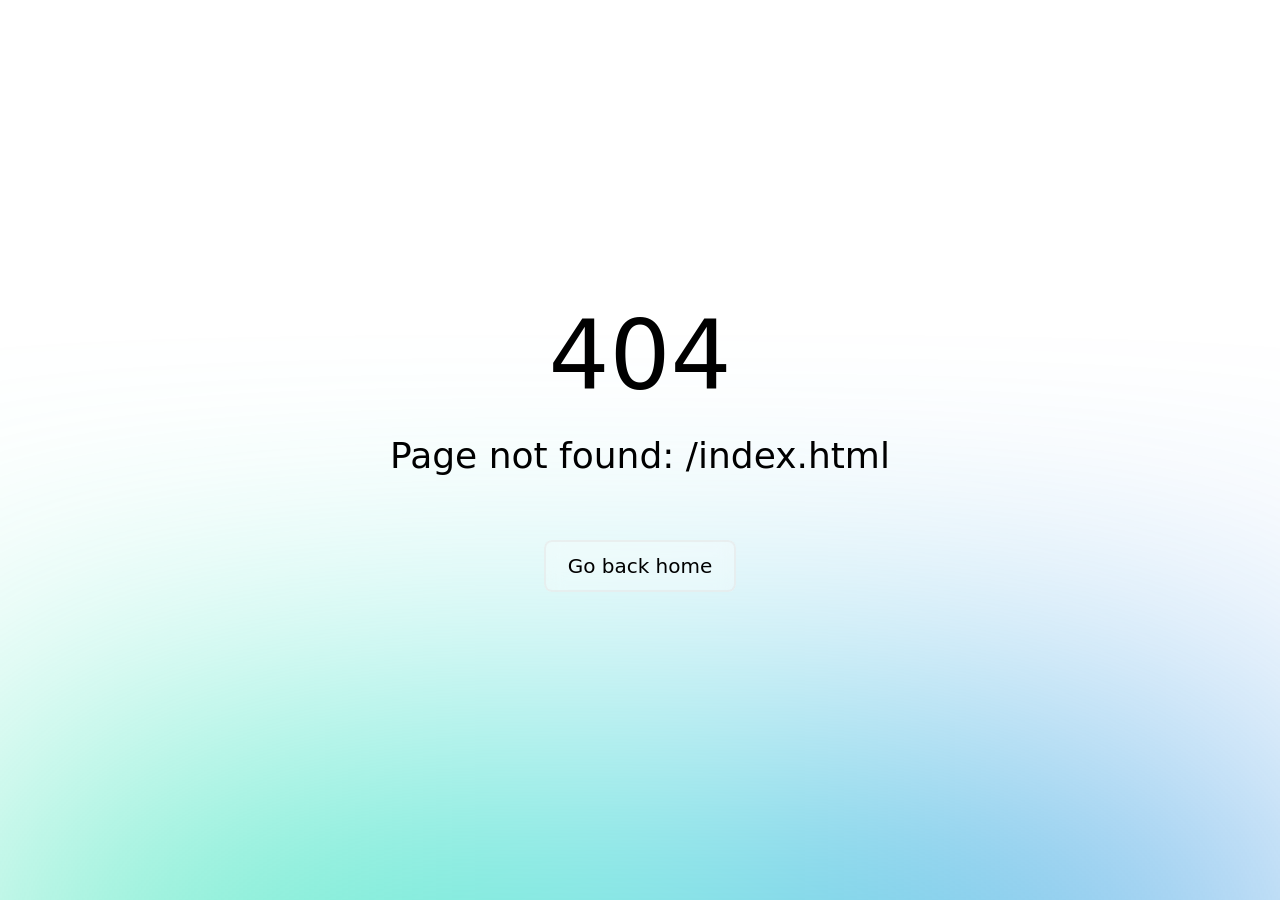
<file: index.html>
<!DOCTYPE html><html  data-capo=""><head><meta charset="utf-8">
<meta name="viewport" content="width=device-width, initial-scale=1">
<link rel="stylesheet" href="/_nuxt/entry.Dvd19WJp.css">
<link rel="modulepreload" as="script" crossorigin href="/_nuxt/Dxepghwd.js">
<link rel="prefetch" as="image" type="image/jpeg" href="/_nuxt/bg-planets-blue.DOSA7Ki6.jpg">
<link rel="prefetch" as="script" crossorigin href="/_nuxt/B_dJX_aC.js">
<link rel="prefetch" as="style" href="/_nuxt/error-404.CjGVuf6H.css">
<link rel="prefetch" as="script" crossorigin href="/_nuxt/DojgGyJ0.js">
<link rel="prefetch" as="script" crossorigin href="/_nuxt/DDZzc8t5.js">
<link rel="prefetch" as="style" href="/_nuxt/error-500.DFBAsgKS.css">
<link rel="prefetch" as="script" crossorigin href="/_nuxt/B9PCmmi-.js">
<script type="module" src="/_nuxt/Dxepghwd.js" crossorigin></script></head><body><div id="__nuxt"></div><div id="teleports"></div><script type="application/json" id="__NUXT_DATA__" data-ssr="false">[{"serverRendered":1},false]</script>
<script>window.__NUXT__={};window.__NUXT__.config={public:{},app:{baseURL:"/",buildId:"552b4837-335b-4de5-950e-618ab2aeecc4",buildAssetsDir:"/_nuxt/",cdnURL:""}}</script></body></html>
</file>
<file: _nuxt/entry.Dvd19WJp.css>
@font-face{font-display:swap;font-family:Proxima Nova;font-style:normal;font-weight:400;src:url(./ProximaNova-Regular.C2GRUTfF.eot);src:url(./ProximaNova-Regular.C2GRUTfF.eot) format("embedded-opentype"),url(./ProximaNova-Regular.DPyqKcVz.woff) format("woff"),url(./ProximaNova-Regular.UDTIh_YD.ttf) format("truetype")}@font-face{font-display:swap;font-family:Proxima Nova;font-style:normal;font-weight:600;src:url(./ProximaNova-Semibold.C4KoKP1c.eot);src:url(./ProximaNova-Semibold.C4KoKP1c.eot) format("embedded-opentype"),url(./ProximaNova-Semibold.CN7e7BQj.woff) format("woff"),url(./ProximaNova-Semibold.FQCUFOu6.ttf) format("truetype")}@font-face{font-display:swap;font-family:Proxima Nova;font-style:normal;font-weight:700;src:url(./ProximaNova-Bold.DNcLptWZ.eot);src:url(./ProximaNova-Bold.DNcLptWZ.eot) format("embedded-opentype"),url(./ProximaNova-Bold.NqAR-v34.woff) format("woff"),url(./ProximaNova-Bold.B18tUPll.ttf) format("truetype")}@font-face{font-display:swap;font-family:Proxima Nova;font-style:normal;font-weight:800;src:url(./ProximaNova-Extrabld.BFVVBy3d.eot);src:url(./ProximaNova-Extrabld.BFVVBy3d.eot) format("embedded-opentype"),url(./ProximaNova-Extrabld.G756Xh0o.woff) format("woff"),url(./ProximaNova-Extrabld.D8o6ubGf.ttf) format("truetype")}@font-face{font-display:swap;font-family:Intro;font-style:normal;font-weight:800;src:url(./Intro-Regular.C7LZCDFo.ttf) format("truetype")}/*! tailwindcss v3.4.4 | MIT License | https://tailwindcss.com*/*,:after,:before{border:0 solid;box-sizing:border-box}:after,:before{--tw-content:""}:host,html{line-height:1.5;-webkit-text-size-adjust:100%;font-family:ui-sans-serif,system-ui,sans-serif,Apple Color Emoji,Segoe UI Emoji,Segoe UI Symbol,Noto Color Emoji;font-feature-settings:normal;font-variation-settings:normal;-moz-tab-size:4;-o-tab-size:4;tab-size:4;-webkit-tap-highlight-color:transparent}body{line-height:inherit;margin:0}hr{border-top-width:1px;color:inherit;height:0}abbr:where([title]){-webkit-text-decoration:underline dotted;text-decoration:underline dotted}h1,h2,h3,h4,h5,h6{font-size:inherit;font-weight:inherit}a{color:inherit;text-decoration:inherit}b,strong{font-weight:bolder}code,kbd,pre,samp{font-family:ui-monospace,SFMono-Regular,Menlo,Monaco,Consolas,Liberation Mono,Courier New,monospace;font-feature-settings:normal;font-size:1em;font-variation-settings:normal}small{font-size:80%}sub,sup{font-size:75%;line-height:0;position:relative;vertical-align:baseline}sub{bottom:-.25em}sup{top:-.5em}table{border-collapse:collapse;border-color:inherit;text-indent:0}button,input,optgroup,select,textarea{color:inherit;font-family:inherit;font-feature-settings:inherit;font-size:100%;font-variation-settings:inherit;font-weight:inherit;letter-spacing:inherit;line-height:inherit;margin:0;padding:0}button,select{text-transform:none}button,input:where([type=button]),input:where([type=reset]),input:where([type=submit]){-webkit-appearance:button;background-color:transparent;background-image:none}:-moz-focusring{outline:auto}:-moz-ui-invalid{box-shadow:none}progress{vertical-align:baseline}::-webkit-inner-spin-button,::-webkit-outer-spin-button{height:auto}[type=search]{-webkit-appearance:textfield;outline-offset:-2px}::-webkit-search-decoration{-webkit-appearance:none}::-webkit-file-upload-button{-webkit-appearance:button;font:inherit}summary{display:list-item}blockquote,dd,dl,figure,h1,h2,h3,h4,h5,h6,hr,p,pre{margin:0}fieldset{margin:0}fieldset,legend{padding:0}menu,ol,ul{list-style:none;margin:0;padding:0}dialog{padding:0}textarea{resize:vertical}input::-moz-placeholder,textarea::-moz-placeholder{color:#9ca3af;opacity:1}input::placeholder,textarea::placeholder{color:#9ca3af;opacity:1}[role=button],button{cursor:pointer}:disabled{cursor:default}audio,canvas,embed,iframe,img,object,svg,video{display:block;vertical-align:middle}img,video{height:auto;max-width:100%}[hidden]{display:none}*,:after,:before{--tw-border-spacing-x:0;--tw-border-spacing-y:0;--tw-translate-x:0;--tw-translate-y:0;--tw-rotate:0;--tw-skew-x:0;--tw-skew-y:0;--tw-scale-x:1;--tw-scale-y:1;--tw-pan-x: ;--tw-pan-y: ;--tw-pinch-zoom: ;--tw-scroll-snap-strictness:proximity;--tw-gradient-from-position: ;--tw-gradient-via-position: ;--tw-gradient-to-position: ;--tw-ordinal: ;--tw-slashed-zero: ;--tw-numeric-figure: ;--tw-numeric-spacing: ;--tw-numeric-fraction: ;--tw-ring-inset: ;--tw-ring-offset-width:0px;--tw-ring-offset-color:#fff;--tw-ring-color:rgba(120,153,255,.5);--tw-ring-offset-shadow:0 0 #0000;--tw-ring-shadow:0 0 #0000;--tw-shadow:0 0 #0000;--tw-shadow-colored:0 0 #0000;--tw-blur: ;--tw-brightness: ;--tw-contrast: ;--tw-grayscale: ;--tw-hue-rotate: ;--tw-invert: ;--tw-saturate: ;--tw-sepia: ;--tw-drop-shadow: ;--tw-backdrop-blur: ;--tw-backdrop-brightness: ;--tw-backdrop-contrast: ;--tw-backdrop-grayscale: ;--tw-backdrop-hue-rotate: ;--tw-backdrop-invert: ;--tw-backdrop-opacity: ;--tw-backdrop-saturate: ;--tw-backdrop-sepia: ;--tw-contain-size: ;--tw-contain-layout: ;--tw-contain-paint: ;--tw-contain-style: }::backdrop{--tw-border-spacing-x:0;--tw-border-spacing-y:0;--tw-translate-x:0;--tw-translate-y:0;--tw-rotate:0;--tw-skew-x:0;--tw-skew-y:0;--tw-scale-x:1;--tw-scale-y:1;--tw-pan-x: ;--tw-pan-y: ;--tw-pinch-zoom: ;--tw-scroll-snap-strictness:proximity;--tw-gradient-from-position: ;--tw-gradient-via-position: ;--tw-gradient-to-position: ;--tw-ordinal: ;--tw-slashed-zero: ;--tw-numeric-figure: ;--tw-numeric-spacing: ;--tw-numeric-fraction: ;--tw-ring-inset: ;--tw-ring-offset-width:0px;--tw-ring-offset-color:#fff;--tw-ring-color:rgba(120,153,255,.5);--tw-ring-offset-shadow:0 0 #0000;--tw-ring-shadow:0 0 #0000;--tw-shadow:0 0 #0000;--tw-shadow-colored:0 0 #0000;--tw-blur: ;--tw-brightness: ;--tw-contrast: ;--tw-grayscale: ;--tw-hue-rotate: ;--tw-invert: ;--tw-saturate: ;--tw-sepia: ;--tw-drop-shadow: ;--tw-backdrop-blur: ;--tw-backdrop-brightness: ;--tw-backdrop-contrast: ;--tw-backdrop-grayscale: ;--tw-backdrop-hue-rotate: ;--tw-backdrop-invert: ;--tw-backdrop-opacity: ;--tw-backdrop-saturate: ;--tw-backdrop-sepia: ;--tw-contain-size: ;--tw-contain-layout: ;--tw-contain-paint: ;--tw-contain-style: }.tw-fixed{position:fixed}.tw-absolute{position:absolute}.tw-relative{position:relative}.tw-bottom-0{bottom:0}.tw-bottom-full{bottom:100%}.tw-left-0{left:0}.tw-left-12{left:12px}.tw-left-full{left:100%}.tw-right-0{right:0}.tw-right-12{right:12px}.tw-right-20{right:20px}.tw-right-\[50px\]{right:50px}.tw-top-0{top:0}.tw-top-1\/2{top:50%}.tw-top-\[80px\]{top:80px}.tw-z-10{z-index:10}.tw-z-50{z-index:50}.tw-z-\[2\]{z-index:2}.tw-mx-auto{margin-left:auto;margin-right:auto}.tw-mb-24{margin-bottom:24px}.tw-mb-40{margin-bottom:40px}.tw-mt-12{margin-top:12px}.tw-mt-16{margin-top:16px}.tw-mt-30{margin-top:30px}.tw-mt-32{margin-top:32px}.tw-mt-40{margin-top:40px}.tw-mt-\[50px\]{margin-top:50px}.tw-flex{display:flex}.tw-hidden{display:none}.tw-min-h-\[100dvh\]{min-height:100dvh}.tw-w-\[250px\]{width:250px}.tw-w-full{width:100%}.tw-max-w-\[300px\]{max-width:300px}.tw-max-w-\[400px\]{max-width:400px}.tw-max-w-\[475px\]{max-width:475px}.-tw-translate-x-1\/2{--tw-translate-x:-50%;transform:translate(var(--tw-translate-x),var(--tw-translate-y)) rotate(var(--tw-rotate)) skew(var(--tw-skew-x)) skewY(var(--tw-skew-y)) scaleX(var(--tw-scale-x)) scaleY(var(--tw-scale-y))}.-tw-translate-y-1\/2,.-tw-translate-y-\[50\%\]{--tw-translate-y:-50%}.-tw-translate-y-1\/2,.-tw-translate-y-\[50\%\],.tw-translate-y-\[25px\]{transform:translate(var(--tw-translate-x),var(--tw-translate-y)) rotate(var(--tw-rotate)) skew(var(--tw-skew-x)) skewY(var(--tw-skew-y)) scaleX(var(--tw-scale-x)) scaleY(var(--tw-scale-y))}.tw-translate-y-\[25px\]{--tw-translate-y:25px}.tw-translate-y-\[50\%\]{--tw-translate-y:50%;transform:translate(var(--tw-translate-x),var(--tw-translate-y)) rotate(var(--tw-rotate)) skew(var(--tw-skew-x)) skewY(var(--tw-skew-y)) scaleX(var(--tw-scale-x)) scaleY(var(--tw-scale-y))}.tw-flex-col{flex-direction:column}.tw-flex-wrap{flex-wrap:wrap}.tw-items-center{align-items:center}.tw-justify-center{justify-content:center}.tw-justify-between{justify-content:space-between}.tw-gap-10{gap:10px}.tw-gap-12{gap:12px}.tw-gap-16{gap:16px}.tw-gap-24{gap:24px}.tw-gap-32{gap:32px}.tw-gap-8{gap:8px}.tw-overflow-hidden{overflow:hidden}.tw-rounded-3xl{border-radius:1.5rem}.tw-rounded-\[30px\]{border-radius:30px}.tw-rounded-lg{border-radius:.5rem}.tw-rounded-xl{border-radius:.75rem}.tw-rounded-b-lg{border-bottom-left-radius:.5rem;border-bottom-right-radius:.5rem}.tw-rounded-b-none{border-bottom-left-radius:0;border-bottom-right-radius:0}.tw-border{border-width:1px}.tw-border-0{border-width:0}.tw-border-t{border-top-width:1px}.tw-border-t-0{border-top-width:0}.\!tw-border-blue-500{--tw-border-opacity:1!important;border-color:rgb(120 153 255/var(--tw-border-opacity))!important}.\!tw-border-green-100{--tw-border-opacity:1!important;border-color:rgb(0 202 20/var(--tw-border-opacity))!important}.tw-border-grey-100{--tw-border-opacity:1;border-color:rgb(210 213 218/var(--tw-border-opacity))}.tw-border-grey-20{border-color:#0003}.tw-border-grey-300{--tw-border-opacity:1;border-color:rgb(205 205 205/var(--tw-border-opacity))}.tw-border-grey-930{border-color:#ffffff4d}.tw-border-grey-940{border-color:#fff6}.tw-border-red-100{--tw-border-opacity:1;border-color:rgb(255 0 0/var(--tw-border-opacity))}.tw-border-t-grey-100{--tw-border-opacity:1;border-top-color:rgb(210 213 218/var(--tw-border-opacity))}.tw-border-t-grey-930{border-top-color:#ffffff4d}.tw-bg-black{--tw-bg-opacity:1;background-color:rgb(0 0 0/var(--tw-bg-opacity))}.tw-bg-blue-200{--tw-bg-opacity:1;background-color:rgb(97 115 152/var(--tw-bg-opacity))}.tw-bg-blue-600{--tw-bg-opacity:1;background-color:rgb(108 137 255/var(--tw-bg-opacity))}.tw-bg-blue-700{--tw-bg-opacity:1;background-color:rgb(77 94 130/var(--tw-bg-opacity))}.tw-bg-green-100{--tw-bg-opacity:1;background-color:rgb(0 202 20/var(--tw-bg-opacity))}.tw-bg-grey-20{background-color:#0003}.tw-bg-grey-60{background-color:#0009}.tw-bg-white{--tw-bg-opacity:1;background-color:rgb(255 255 255/var(--tw-bg-opacity))}.tw-bg-opacity-50{--tw-bg-opacity:.5}.tw-bg-\[url\(\'\@\/assets\/img\/bg-planets-blue\.jpg\'\)\]{background-image:url(./bg-planets-blue.DOSA7Ki6.jpg)}.tw-bg-cover{background-size:cover}.tw-bg-center{background-position:50%}.tw-p-16{padding:16px}.tw-px-12{padding-left:12px;padding-right:12px}.tw-px-16{padding-left:16px;padding-right:16px}.tw-px-20{padding-left:20px;padding-right:20px}.tw-px-4{padding-left:4px;padding-right:4px}.tw-px-5{padding-left:5px;padding-right:5px}.tw-py-10{padding-bottom:10px;padding-top:10px}.tw-py-14{padding-bottom:14px;padding-top:14px}.tw-py-16{padding-bottom:16px;padding-top:16px}.tw-py-24{padding-bottom:24px;padding-top:24px}.tw-py-8{padding-bottom:8px;padding-top:8px}.tw-pl-16{padding-left:16px}.tw-pr-12{padding-right:12px}.tw-pr-8{padding-right:8px}.tw-text-left{text-align:left}.tw-font-nova{font-family:Proxima Nova}.tw-text-11{font-size:11px}.tw-text-12{font-size:12px}.tw-text-16{font-size:16px}.tw-text-18{font-size:18px}.tw-text-20{font-size:20px}.tw-text-21{font-size:21px}.tw-text-24{font-size:24px}.tw-text-40{font-size:40px}.tw-text-48{font-size:48px}.tw-font-bold{font-weight:700}.tw-font-extrabold{font-weight:800}.tw-font-semibold{font-weight:600}.tw-leading-\[48px\]{line-height:48px}.tw-leading-\[58px\]{line-height:58px}.tw-text-black{--tw-text-opacity:1;color:rgb(0 0 0/var(--tw-text-opacity))}.tw-text-blue-100{--tw-text-opacity:1;color:rgb(73 94 238/var(--tw-text-opacity))}.tw-text-blue-300{--tw-text-opacity:1;color:rgb(102 237 255/var(--tw-text-opacity))}.tw-text-blue-400{--tw-text-opacity:1;color:rgb(78 170 255/var(--tw-text-opacity))}.tw-text-green-200{--tw-text-opacity:1;color:rgb(1 193 32/var(--tw-text-opacity))}.tw-text-grey-40{color:#0006}.tw-text-grey-400{--tw-text-opacity:1;color:rgb(108 114 127/var(--tw-text-opacity))}.tw-text-grey-500{--tw-text-opacity:1;color:rgb(18 24 38/var(--tw-text-opacity))}.tw-text-orange-100{--tw-text-opacity:1;color:rgb(255 141 36/var(--tw-text-opacity))}.tw-text-red-100{--tw-text-opacity:1;color:rgb(255 0 0/var(--tw-text-opacity))}.tw-text-white{--tw-text-opacity:1;color:rgb(255 255 255/var(--tw-text-opacity))}.tw-shadow-100{--tw-shadow:0px 4px 4px 0px rgba(0,0,0,.06);--tw-shadow-colored:0px 4px 4px 0px var(--tw-shadow-color);box-shadow:var(--tw-ring-offset-shadow,0 0 #0000),var(--tw-ring-shadow,0 0 #0000),var(--tw-shadow)}.tw-outline-none{outline:2px solid transparent;outline-offset:2px}span.nuxt-icon svg{margin-bottom:0}.hover\:tw-bg-blue-600:hover{--tw-bg-opacity:1;background-color:rgb(108 137 255/var(--tw-bg-opacity))}.hover\:tw-bg-green-100:hover{--tw-bg-opacity:1;background-color:rgb(0 202 20/var(--tw-bg-opacity))}.hover\:tw-text-white:hover{--tw-text-opacity:1;color:rgb(255 255 255/var(--tw-text-opacity))}.active\:tw-bg-blue-100:active{--tw-bg-opacity:1;background-color:rgb(73 94 238/var(--tw-bg-opacity))}.active\:tw-bg-green-100:active{--tw-bg-opacity:1;background-color:rgb(0 202 20/var(--tw-bg-opacity))}.active\:tw-text-white:active{--tw-text-opacity:1;color:rgb(255 255 255/var(--tw-text-opacity))}.disabled\:tw-bg-blue-100:disabled{--tw-bg-opacity:1;background-color:rgb(73 94 238/var(--tw-bg-opacity))}.disabled\:tw-bg-grey-200:disabled{--tw-bg-opacity:1;background-color:rgb(210 210 210/var(--tw-bg-opacity))}.disabled\:tw-text-white:disabled{--tw-text-opacity:1;color:rgb(255 255 255/var(--tw-text-opacity))}.disabled\:tw-opacity-40:disabled{opacity:.4}.disabled\:tw-opacity-50:disabled{opacity:.5}@media (min-width:768px){.md\:tw-absolute{position:absolute}.md\:tw-mx-auto{margin-left:auto;margin-right:auto}.md\:tw-mt-24{margin-top:24px}.md\:tw-mt-\[65px\]{margin-top:65px}.md\:tw-block{display:block}.md\:tw-min-h-\[515px\]{min-height:515px}.md\:tw-max-w-\[1170px\]{max-width:1170px}.md\:tw-max-w-\[275px\]{max-width:275px}.md\:tw-max-w-\[475px\]{max-width:475px}.md\:tw-gap-24{gap:24px}.md\:tw-gap-y-40{row-gap:40px}.md\:tw-gap-y-\[46px\]{row-gap:46px}.md\:tw-rounded-3xl{border-radius:1.5rem}.md\:tw-border{border-width:1px}.md\:tw-border-4{border-width:4px}.md\:tw-bg-grey-40{background-color:#0006}.md\:tw-bg-transparent{background-color:transparent}.md\:tw-bg-white{--tw-bg-opacity:1;background-color:rgb(255 255 255/var(--tw-bg-opacity))}.md\:tw-px-20{padding-left:20px;padding-right:20px}.md\:tw-px-24{padding-left:24px;padding-right:24px}.md\:tw-pb-16{padding-bottom:16px}.md\:tw-pt-\[135px\]{padding-top:135px}.md\:tw-font-intro{font-family:Intro}.md\:tw-uppercase{text-transform:uppercase}.md\:tw-shadow-100{--tw-shadow:0px 4px 4px 0px rgba(0,0,0,.06);--tw-shadow-colored:0px 4px 4px 0px var(--tw-shadow-color);box-shadow:var(--tw-ring-offset-shadow,0 0 #0000),var(--tw-ring-shadow,0 0 #0000),var(--tw-shadow)}.md\:tw-backdrop-blur-sm{--tw-backdrop-blur:blur(4px);-webkit-backdrop-filter:var(--tw-backdrop-blur) var(--tw-backdrop-brightness) var(--tw-backdrop-contrast) var(--tw-backdrop-grayscale) var(--tw-backdrop-hue-rotate) var(--tw-backdrop-invert) var(--tw-backdrop-opacity) var(--tw-backdrop-saturate) var(--tw-backdrop-sepia);backdrop-filter:var(--tw-backdrop-blur) var(--tw-backdrop-brightness) var(--tw-backdrop-contrast) var(--tw-backdrop-grayscale) var(--tw-backdrop-hue-rotate) var(--tw-backdrop-invert) var(--tw-backdrop-opacity) var(--tw-backdrop-saturate) var(--tw-backdrop-sepia)}}
</file>
<file: _nuxt/error-404.CjGVuf6H.css>
.spotlight[data-v-922baad2]{background:linear-gradient(45deg,#00dc82,#36e4da 50%,#0047e1);bottom:-30vh;filter:blur(20vh);height:40vh}.gradient-border[data-v-922baad2]{-webkit-backdrop-filter:blur(10px);backdrop-filter:blur(10px);border-radius:.5rem;position:relative}@media (prefers-color-scheme:light){.gradient-border[data-v-922baad2]{background-color:#ffffff4d}.gradient-border[data-v-922baad2]:before{background:linear-gradient(90deg,#e2e2e2,#e2e2e2 25%,#00dc82,#36e4da 75%,#0047e1)}}@media (prefers-color-scheme:dark){.gradient-border[data-v-922baad2]{background-color:#1414144d}.gradient-border[data-v-922baad2]:before{background:linear-gradient(90deg,#303030,#303030 25%,#00dc82,#36e4da 75%,#0047e1)}}.gradient-border[data-v-922baad2]:before{background-size:400% auto;border-radius:.5rem;bottom:0;content:"";left:0;-webkit-mask:linear-gradient(#fff 0 0) content-box,linear-gradient(#fff 0 0);mask:linear-gradient(#fff 0 0) content-box,linear-gradient(#fff 0 0);-webkit-mask-composite:xor;mask-composite:exclude;opacity:.5;padding:2px;position:absolute;right:0;top:0;transition:background-position .3s ease-in-out,opacity .2s ease-in-out;width:100%}.gradient-border[data-v-922baad2]:hover:before{background-position:-50% 0;opacity:1}.fixed[data-v-922baad2]{position:fixed}.left-0[data-v-922baad2]{left:0}.right-0[data-v-922baad2]{right:0}.z-10[data-v-922baad2]{z-index:10}.z-20[data-v-922baad2]{z-index:20}.grid[data-v-922baad2]{display:grid}.mb-16[data-v-922baad2]{margin-bottom:4rem}.mb-8[data-v-922baad2]{margin-bottom:2rem}.max-w-520px[data-v-922baad2]{max-width:520px}.min-h-screen[data-v-922baad2]{min-height:100vh}.w-full[data-v-922baad2]{width:100%}.flex[data-v-922baad2]{display:flex}.cursor-pointer[data-v-922baad2]{cursor:pointer}.place-content-center[data-v-922baad2]{place-content:center}.items-center[data-v-922baad2]{align-items:center}.justify-center[data-v-922baad2]{justify-content:center}.overflow-hidden[data-v-922baad2]{overflow:hidden}.bg-white[data-v-922baad2]{--un-bg-opacity:1;background-color:rgb(255 255 255/var(--un-bg-opacity))}.px-4[data-v-922baad2]{padding-left:1rem;padding-right:1rem}.px-8[data-v-922baad2]{padding-left:2rem;padding-right:2rem}.py-2[data-v-922baad2]{padding-bottom:.5rem;padding-top:.5rem}.text-center[data-v-922baad2]{text-align:center}.text-8xl[data-v-922baad2]{font-size:6rem;line-height:1}.text-xl[data-v-922baad2]{font-size:1.25rem;line-height:1.75rem}.text-black[data-v-922baad2]{--un-text-opacity:1;color:rgb(0 0 0/var(--un-text-opacity))}.font-light[data-v-922baad2]{font-weight:300}.font-medium[data-v-922baad2]{font-weight:500}.leading-tight[data-v-922baad2]{line-height:1.25}.font-sans[data-v-922baad2]{font-family:ui-sans-serif,system-ui,-apple-system,BlinkMacSystemFont,Segoe UI,Roboto,Helvetica Neue,Arial,Noto Sans,sans-serif,Apple Color Emoji,Segoe UI Emoji,Segoe UI Symbol,Noto Color Emoji}.antialiased[data-v-922baad2]{-webkit-font-smoothing:antialiased;-moz-osx-font-smoothing:grayscale}@media (prefers-color-scheme:dark){.dark\:bg-black[data-v-922baad2]{--un-bg-opacity:1;background-color:rgb(0 0 0/var(--un-bg-opacity))}.dark\:text-white[data-v-922baad2]{--un-text-opacity:1;color:rgb(255 255 255/var(--un-text-opacity))}}@media (min-width:640px){.sm\:px-0[data-v-922baad2]{padding-left:0;padding-right:0}.sm\:px-6[data-v-922baad2]{padding-left:1.5rem;padding-right:1.5rem}.sm\:py-3[data-v-922baad2]{padding-bottom:.75rem;padding-top:.75rem}.sm\:text-4xl[data-v-922baad2]{font-size:2.25rem;line-height:2.5rem}.sm\:text-xl[data-v-922baad2]{font-size:1.25rem;line-height:1.75rem}}
</file>
<file: _nuxt/error-500.DFBAsgKS.css>
.spotlight[data-v-1e3620c9]{background:linear-gradient(45deg,#00dc82,#36e4da 50%,#0047e1);filter:blur(20vh)}.fixed[data-v-1e3620c9]{position:fixed}.-bottom-1\/2[data-v-1e3620c9]{bottom:-50%}.left-0[data-v-1e3620c9]{left:0}.right-0[data-v-1e3620c9]{right:0}.grid[data-v-1e3620c9]{display:grid}.mb-16[data-v-1e3620c9]{margin-bottom:4rem}.mb-8[data-v-1e3620c9]{margin-bottom:2rem}.h-1\/2[data-v-1e3620c9]{height:50%}.max-w-520px[data-v-1e3620c9]{max-width:520px}.min-h-screen[data-v-1e3620c9]{min-height:100vh}.place-content-center[data-v-1e3620c9]{place-content:center}.overflow-hidden[data-v-1e3620c9]{overflow:hidden}.bg-white[data-v-1e3620c9]{--un-bg-opacity:1;background-color:rgb(255 255 255/var(--un-bg-opacity))}.px-8[data-v-1e3620c9]{padding-left:2rem;padding-right:2rem}.text-center[data-v-1e3620c9]{text-align:center}.text-8xl[data-v-1e3620c9]{font-size:6rem;line-height:1}.text-xl[data-v-1e3620c9]{font-size:1.25rem;line-height:1.75rem}.text-black[data-v-1e3620c9]{--un-text-opacity:1;color:rgb(0 0 0/var(--un-text-opacity))}.font-light[data-v-1e3620c9]{font-weight:300}.font-medium[data-v-1e3620c9]{font-weight:500}.leading-tight[data-v-1e3620c9]{line-height:1.25}.font-sans[data-v-1e3620c9]{font-family:ui-sans-serif,system-ui,-apple-system,BlinkMacSystemFont,Segoe UI,Roboto,Helvetica Neue,Arial,Noto Sans,sans-serif,Apple Color Emoji,Segoe UI Emoji,Segoe UI Symbol,Noto Color Emoji}.antialiased[data-v-1e3620c9]{-webkit-font-smoothing:antialiased;-moz-osx-font-smoothing:grayscale}@media (prefers-color-scheme:dark){.dark\:bg-black[data-v-1e3620c9]{--un-bg-opacity:1;background-color:rgb(0 0 0/var(--un-bg-opacity))}.dark\:text-white[data-v-1e3620c9]{--un-text-opacity:1;color:rgb(255 255 255/var(--un-text-opacity))}}@media (min-width:640px){.sm\:px-0[data-v-1e3620c9]{padding-left:0;padding-right:0}.sm\:text-4xl[data-v-1e3620c9]{font-size:2.25rem;line-height:2.5rem}}
</file>
